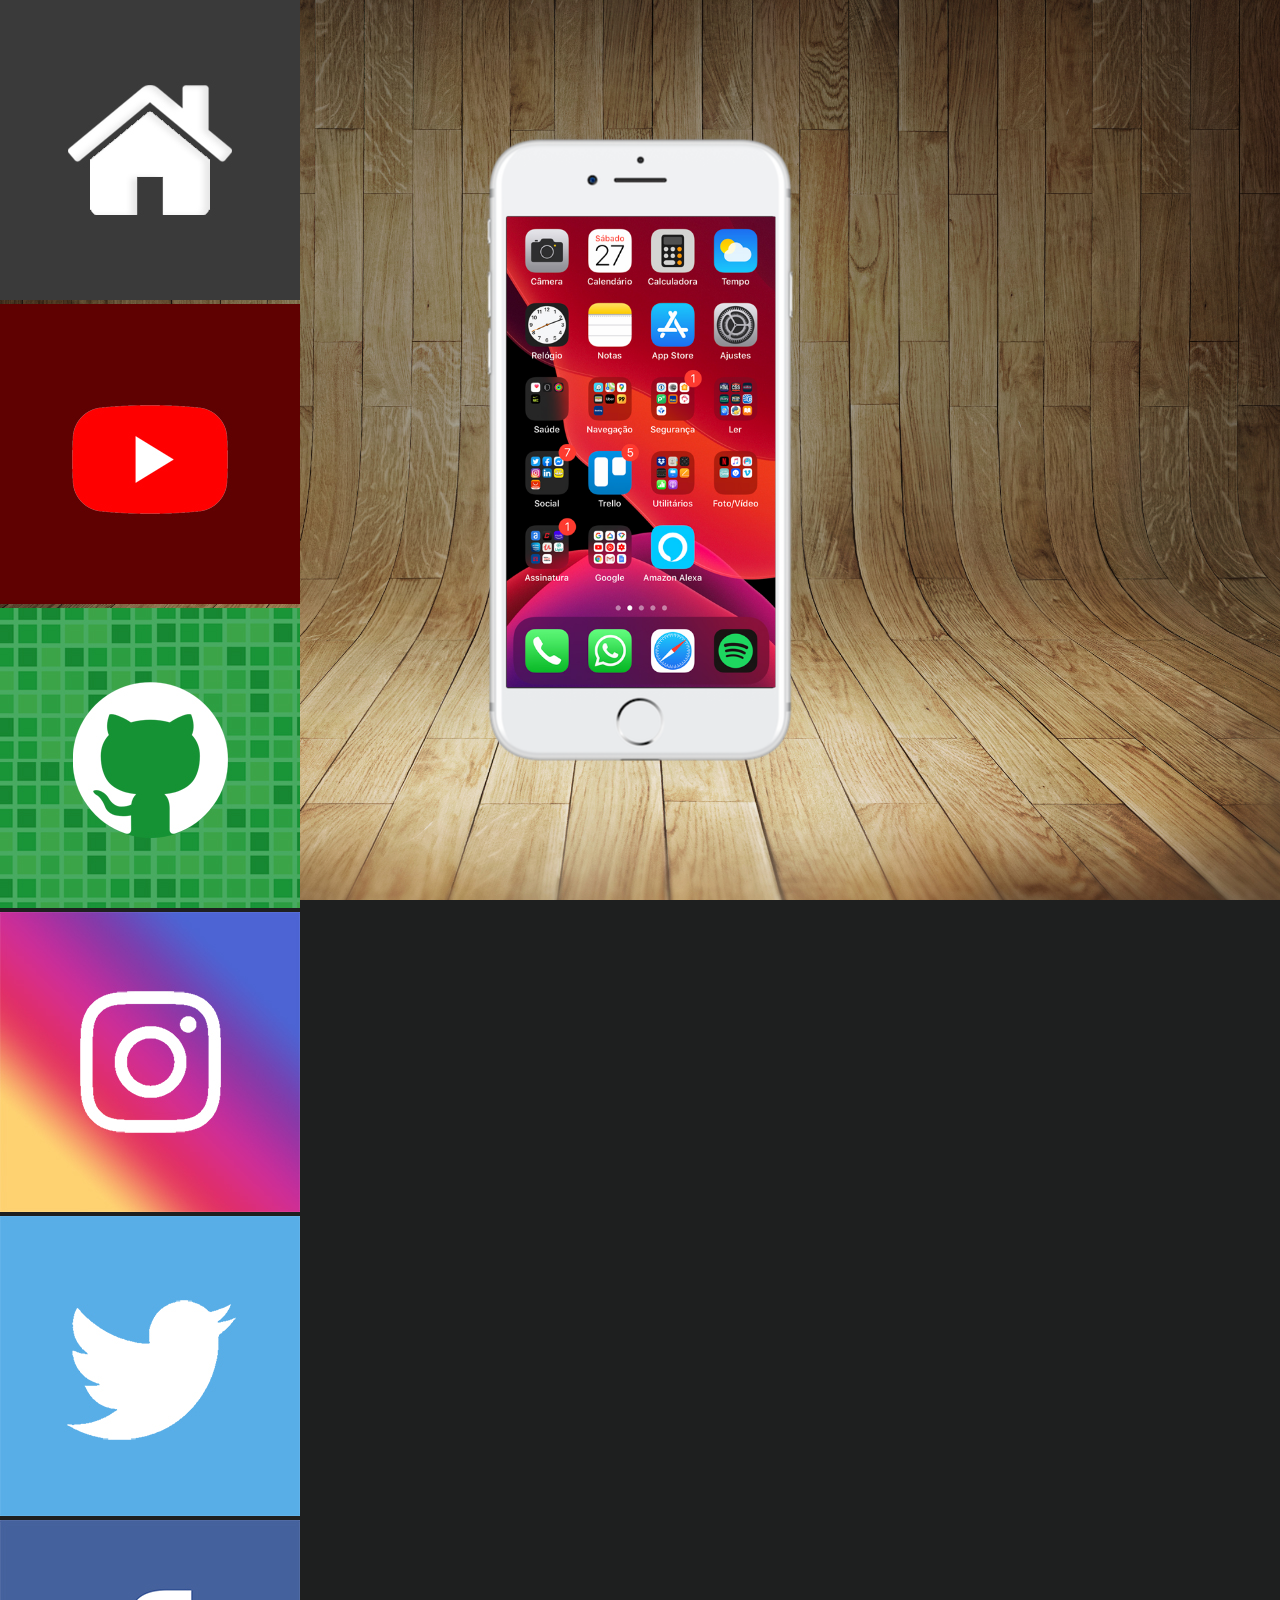
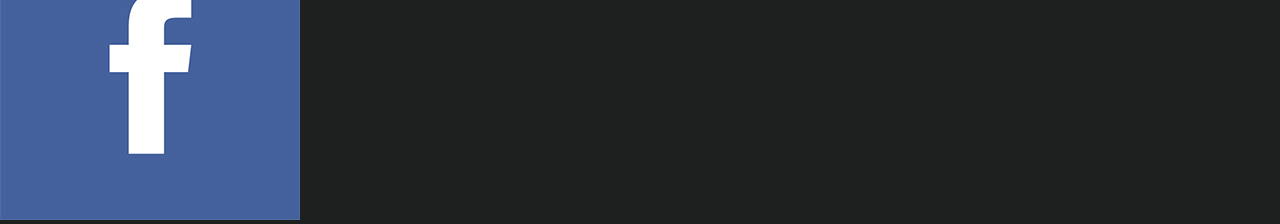
<file: index.html>
<!DOCTYPE html>
<html lang="pt-br">
<head>
    <meta charset="UTF-8">
    <meta name="viewport" content="width=device-width, initial-scale=1.0">
    <link rel="shortcut icon" href="imagens/favicon.ico" type="image/x-icon">
    <link rel="stylesheet" href="Estilos/projeto.css">
    <title>projeto Social</title>
</head>
<body>
<main>
    <section id="telefone">
        <iframe src="home.html" name="tela" id="tela" frameborder="0" title="Tela principal"> Seu navegador nao e compativel com isso. </iframe>
    </section >
    <section id="redes-sociais">
         <a href="#" target="tela"><img src="imagens/logo-home.jpg" alt="home"></a><br>
         <a href="#" target="tela"><img src="imagens/logo-youtube.jpg" alt="youtube"></a><br>
         <a href="#" target="tela"><img src="imagens/logo-github.jpg" alt="Github"></a><br>
         <a href="#" target="tela"><img src="imagens/logo-instagram.jpg" alt="instagram"></a><br>
         <a href="#" target="tela"><img src="imagens/logo-twitter.jpg" alt="logo-twitter"></a><br>
         <a href="#" target="tela"><img src="imagens/logo-facebook.jpg" alt="facebook"></a><br>
       
        
    </section>
</main>
</body>
</html>
</file>
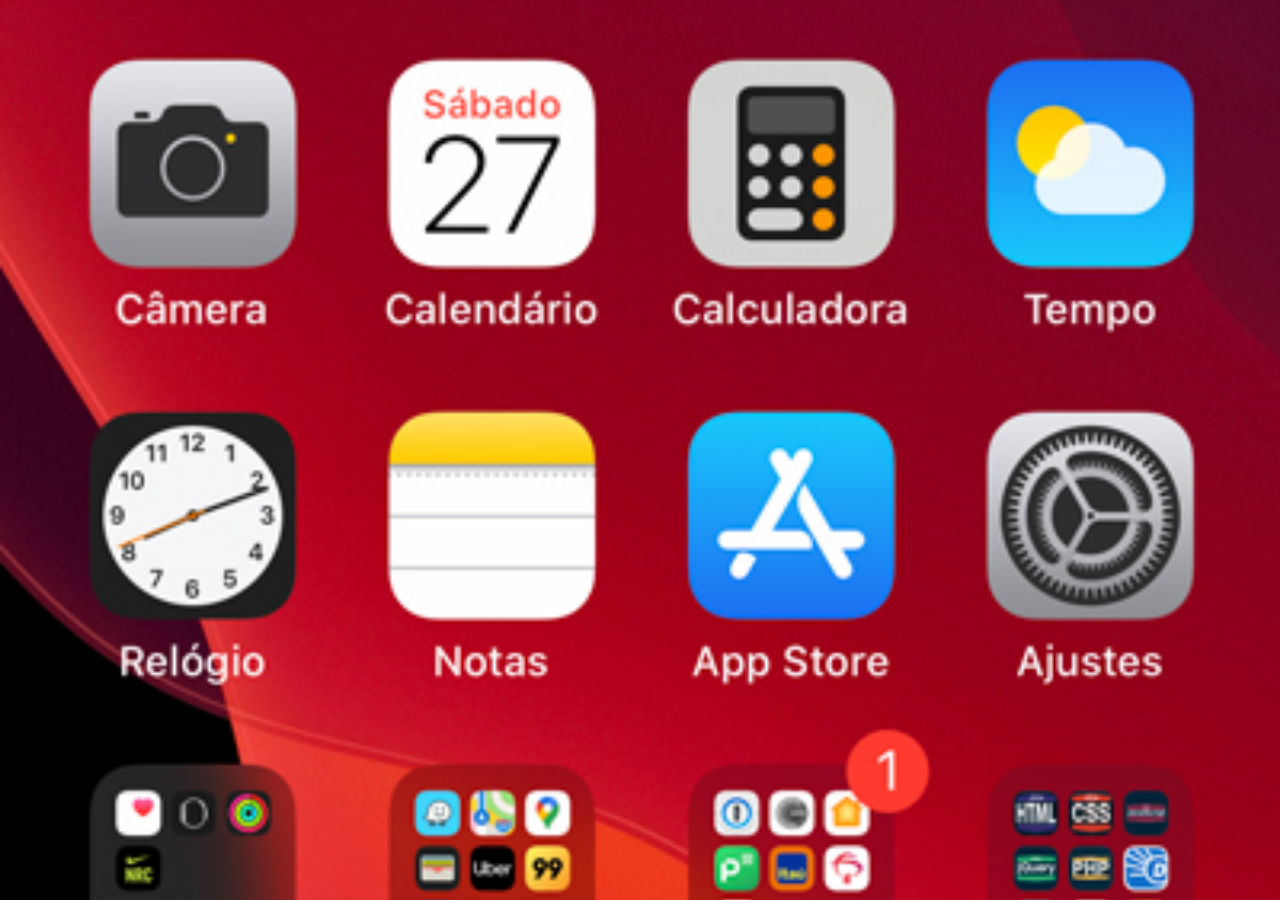
<file: home.html>
<!DOCTYPE html>
<html lang="pt-br">
<head>
    <meta charset="UTF-8">
    <meta name="viewport" content="width=device-width, initial-scale=1.0">
    <title>Home</title>
    <style>
        * {
            margin: 0px;
            padding: 0px;
        }
    
        body {
            width: 100vw;
            height: 100vh;
            background: black url('imagens/tela-home.jpg') no-repeat;
            background-size: cover;
        }
    </style>
</head>
<body>
    
</body>
</html>
</file>
<file: Estilos/projeto.css>
@charset "UTF-8";

* {
    margin: 0px;
    padding: 0px;
     font-family: "Science Gothic", sans-serif;
}

html, body {
    height: 100vh;
    width: 100vw;
    background-color: rgb(30, 31, 31);
}

body {
    background: url('../imagens/fundo-madeira.jpg') no-repeat;
    background-position: center;
    background-size: cover;
    background-attachment: fixed;
}

p {
    color: turquoise;
    font-size: 30px;
}

main {
    height: 100vh;
    position: relative;
    
}

section#telefone {
    position: absolute;
    top: 50%;
    left: 50%;
    transform: translate(-50%, -50%);

    height: 627px;
    width: 311px;
    background: url('../imagens/frame-iphone.png') no-repeat;
   
}

iframe#tela {
    position: relative;
    top: 80px;
    left: 22px;
    width:  269px;
    height: 471px;
}
</file>
